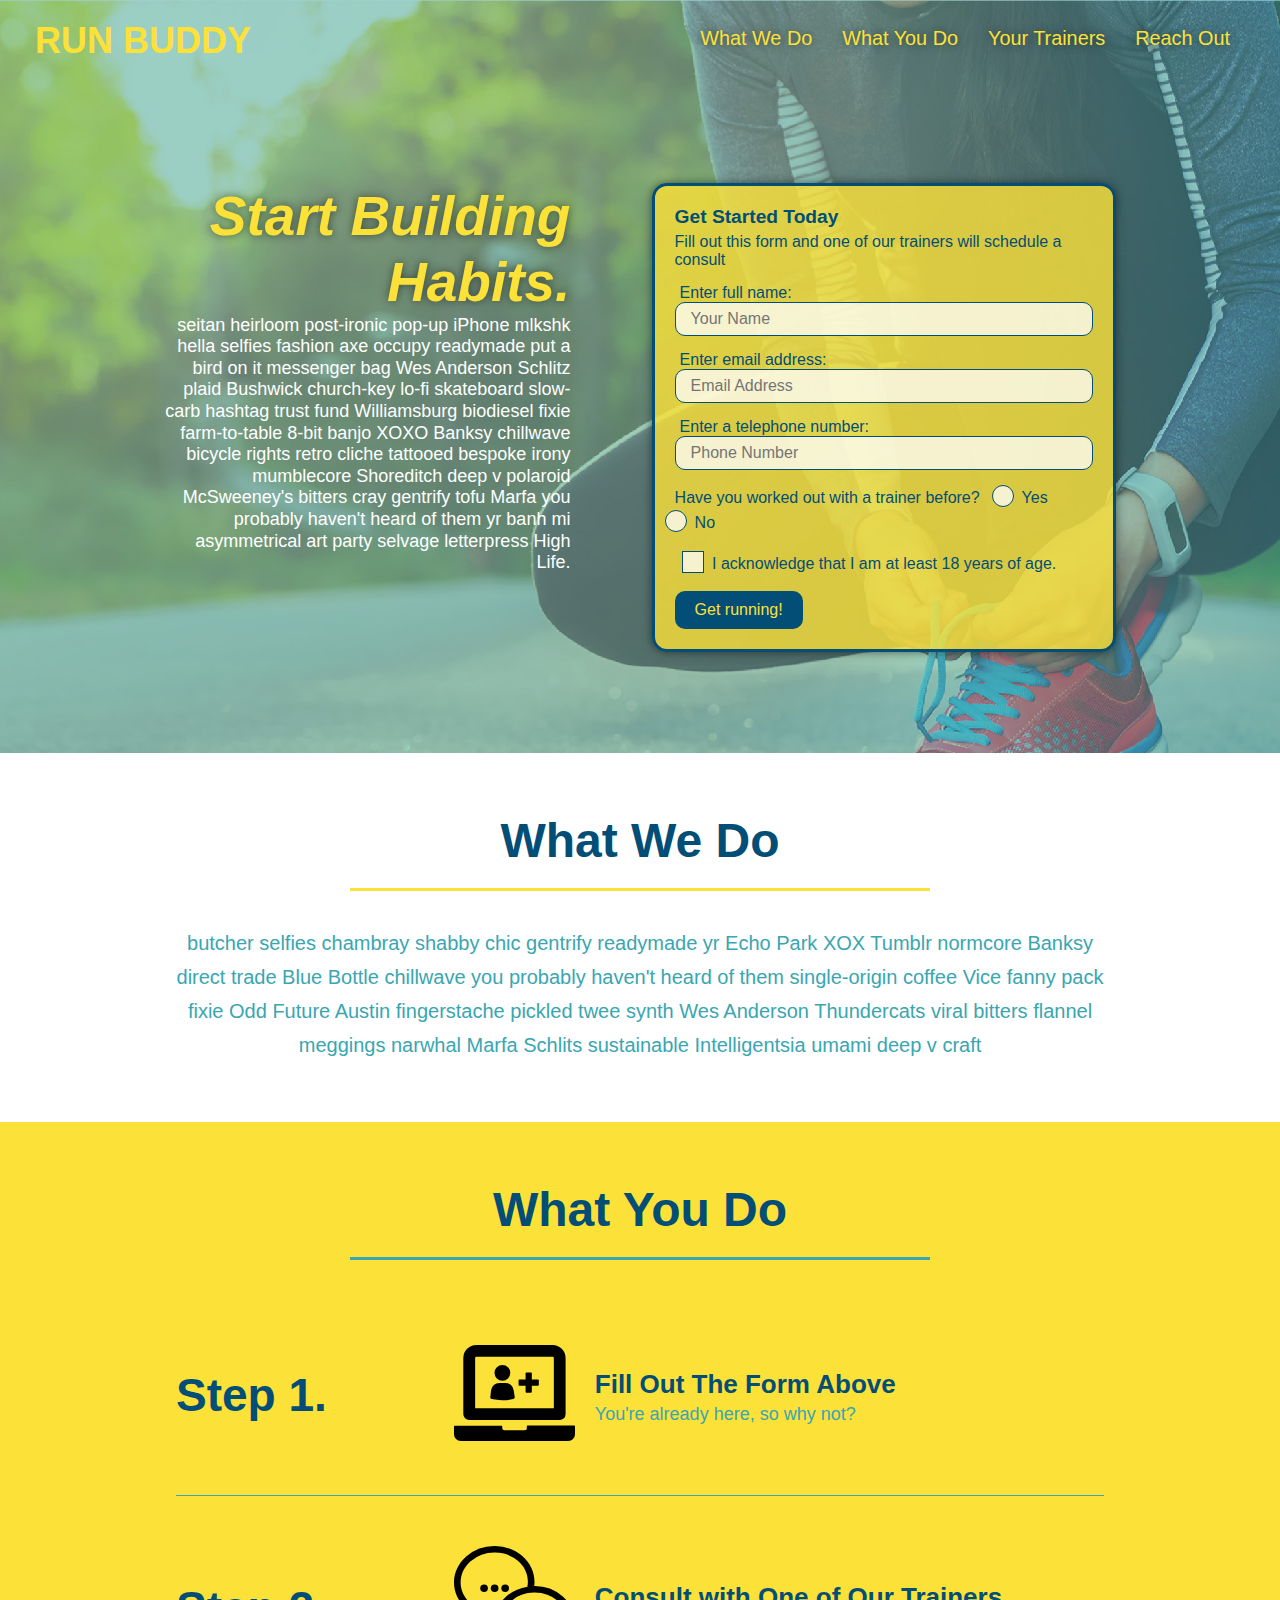
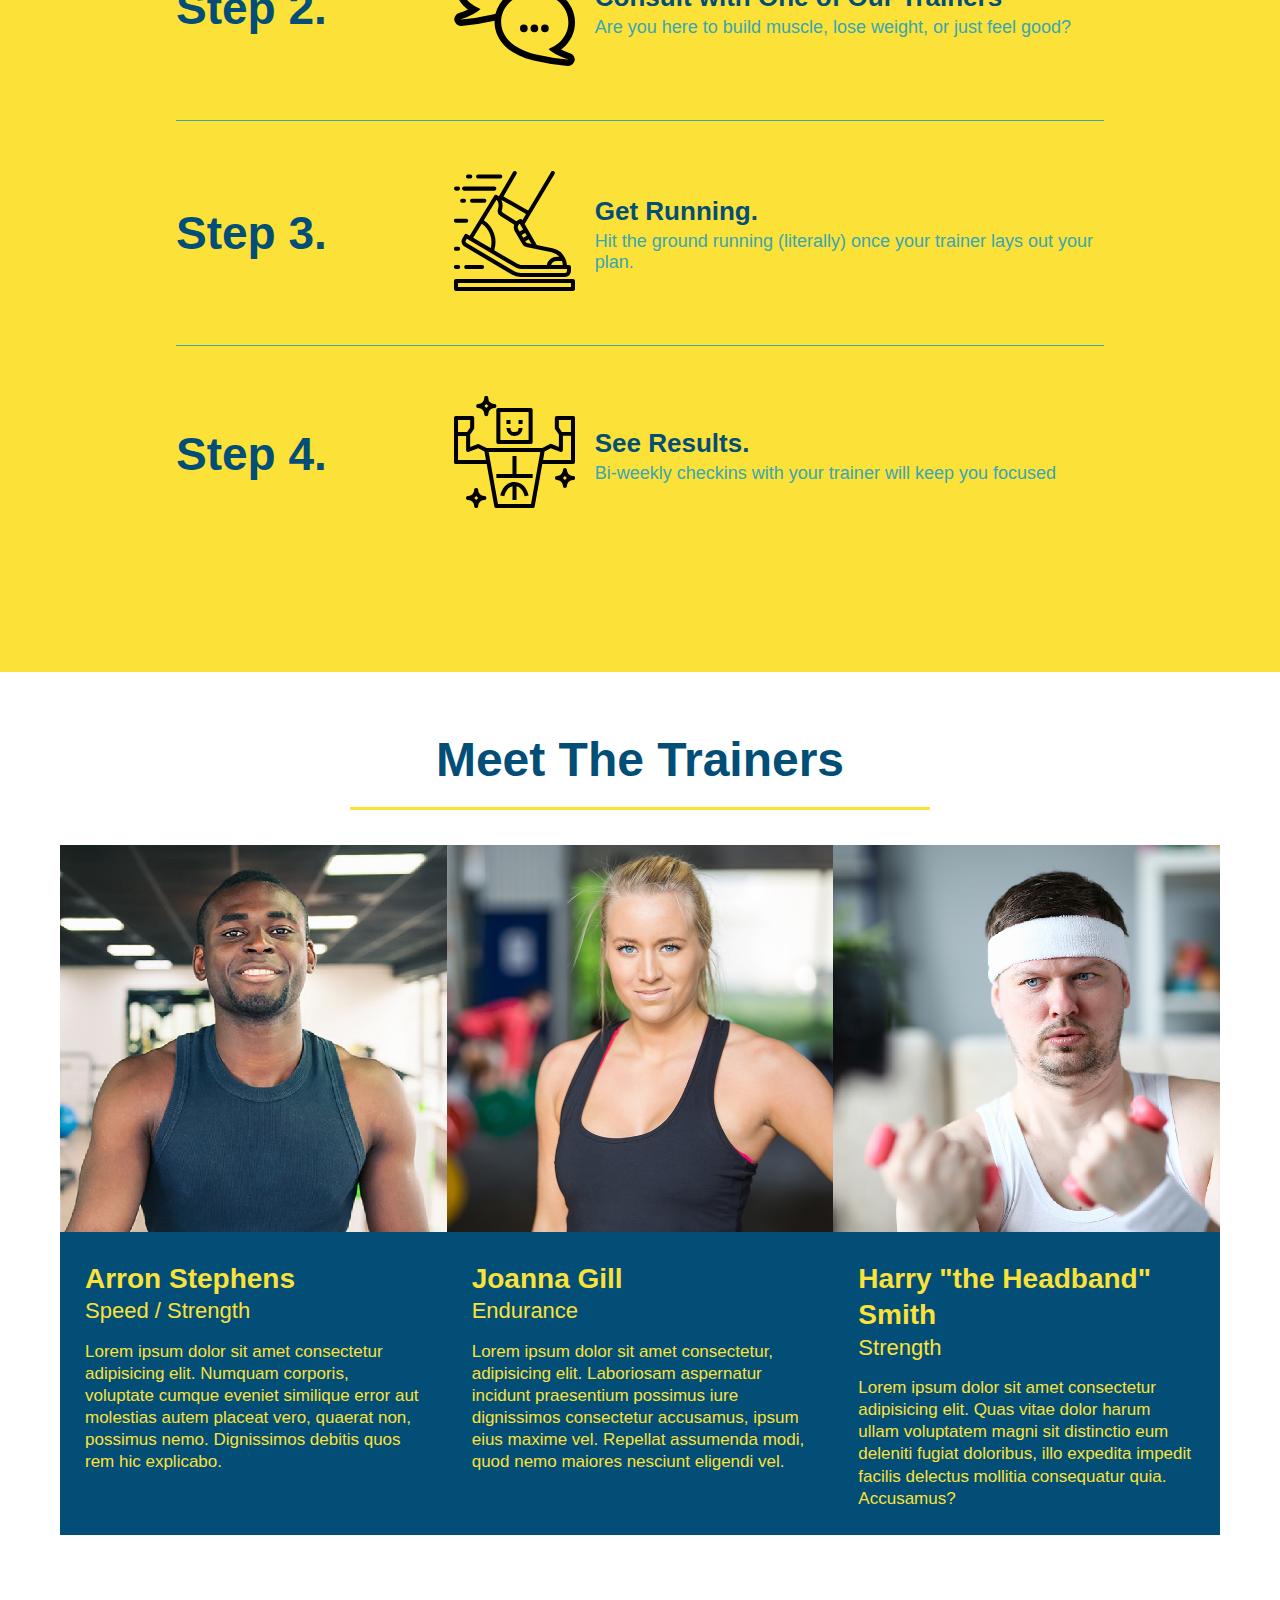
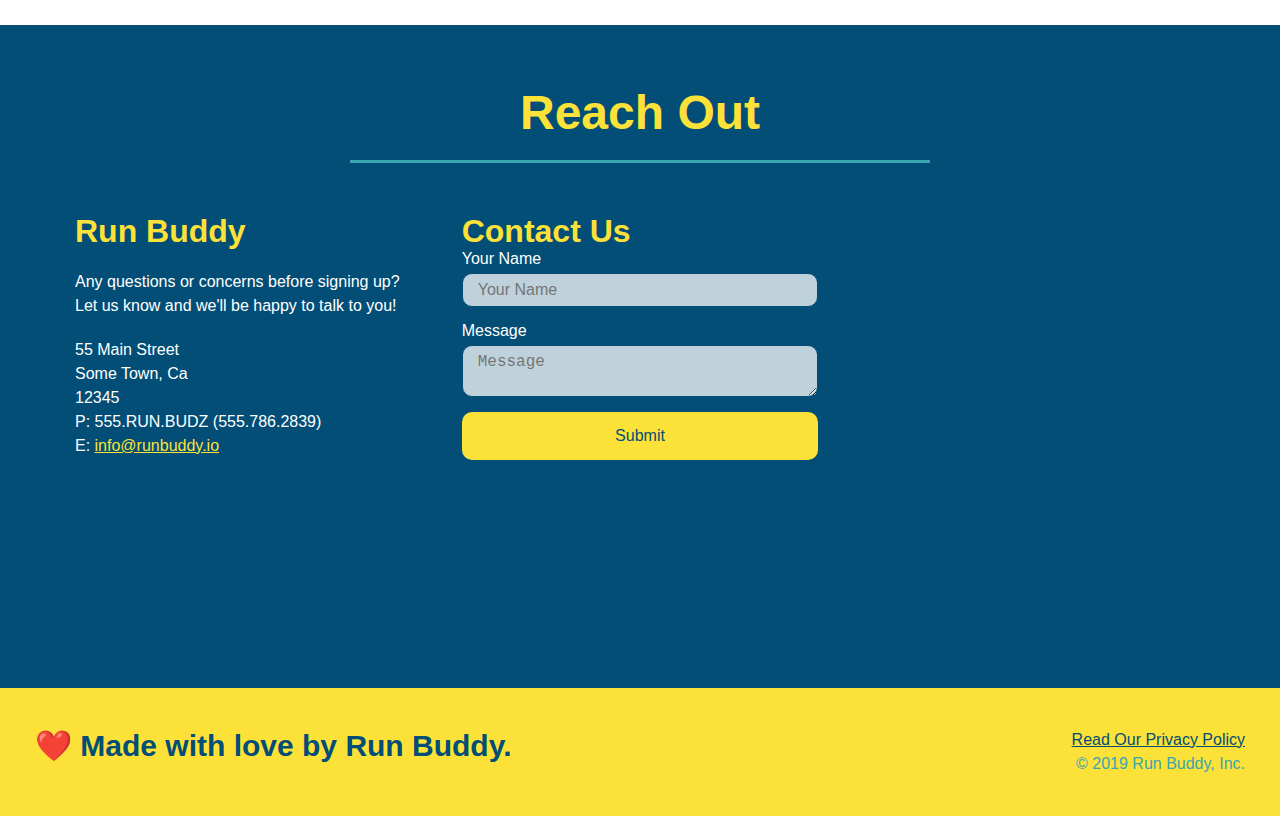
<file: index.html>
<!DOCTYPE html>
<html>
    <head>
        <meta charset="UTF-8"/>
        <meta name="viewport" content="width=device-width, initial-scale=1.0" />
        <title>Run Buddy</title>
        <link rel="stylesheet" href="./assets/css/style.css"/>
       
    </head>
    <body>

        <!-- navigation -->
        <header>
             <h1>
                 <a href="/">RUN BUDDY</a>
             </h1>
             <nav>
                 <!-- Unordered list element-->
                 <ul>
                     <!-- List item element -->
                     <li>
                         <!-- Anchor element -->
                         <a href="#what-we-do">What We Do</a>
                     </li>
                     <li>
                         <a href="#what-you-do">What You Do</a>
                     </li>
                     <li>
                         <a href="#your-trainers">Your Trainers</a>
                     </li>
                     <li>
                         <a href="#reach-out">Reach Out</a>
                     </li>
                 </ul>
             </nav>
       </header>

       <!-- hero/jumbotron -->
       <section class="hero">
           <div class="hero-cta">
               <h2>Start Building Habits.</h2>
               <p>
                seitan heirloom post-ironic pop-up iPhone mlkshk hella selfies fashion axe occupy readymade put a bird on it messenger bag Wes Anderson Schlitz plaid Bushwick church-key lo-fi skateboard 
                slow-carb hashtag trust fund Williamsburg biodiesel fixie farm-to-table 8-bit banjo XOXO Banksy chillwave bicycle rights retro cliche tattooed bespoke irony mumblecore Shoreditch deep v polaroid McSweeney's bitters cray gentrify tofu Marfa you probably haven't heard of them yr banh mi asymmetrical art party selvage letterpress High Life. 
               </p>
           </div>
           <div class="hero-form">
               <h3>Get Started Today</h3>
               <p>Fill out this form and one of our trainers will schedule a consult</p>
               <!-- Add form element -->
               <form>
                   <label for="name">Enter full name:</label>
                   <input type="text" placeholder="Your Name" name="name" id="name" class="form-input"/>

                   <label for="email">Enter email address:</label>
                   <input type="email" placeholder="Email Address" name="email" id="email" class="form-input"/>

                   <label for="phone">Enter a telephone number:</label>
                   <input type="tel" placeholder="Phone Number" name="phone" id="phone" class="form-input"/>

                   <p>
                       Have you worked out with a trainer before?
                       <span class="radio-wrapper">
                        <input type="radio" name="trainer-confirm" id="trainer-yes" />
                        <label for="trainer-yes">Yes</label>
                       </span>
                       <span class="radio-wrapper">
                        <input type="radio" name="trainer-confirm" id="trainer-no" />
                        <label for="trainer-no">No</label>
                       </span>
                   </p>

                   <p>
                       <span class="checkbox-wrapper">
                        <input type="checkbox" name="age-confirm" id="checkbox" />
                        <label for="checkbox">I acknowledge that I am at least 18 years of age.</label>
                       </span>
                   </p>

                   <button type="submit">
                       Get running!
                   </button>
               </form>
           </div>
       </section>
       <!-- end hero -->

       <!-- "what we do" section -->
       <section id="what-we-do" class="intro">
            <div class="flex-row">
                <h2 class="section-title primary-border">What We Do</h2>
            </div>
            <div class="flex-row">
                <p>
                    butcher selfies chambray shabby chic gentrify readymade yr Echo Park XOX Tumblr normcore Banksy direct trade Blue Bottle chillwave you probably haven't heard of them single-origin coffee Vice fanny pack fixie Odd Future Austin fingerstache pickled twee synth Wes Anderson Thundercats viral bitters flannel meggings narwhal Marfa Schlits sustainable Intelligentsia umami deep v craft  
                </p>
            </div>
       </section>

       <!-- "what you do" section-->
       <section id="what-you-do" class="steps">
            <div class="flex-row">
                <h2 class="section-title secondary-border">What You Do</h2>
            </div>

           <div class="step">
               <h3>Step 1.</h3>
               <div class="step-info">
                   <div class="step-img">
                        <img src="./assets/images/step-1.svg" alt="">
                   </div>
                    <div class="step-text">
                        <h4>Fill Out The Form Above</h4>
                        <p>You're already here, so why not?</p>
                   </div>
               </div>
           </div>

           <div class="step">
            <h3>Step 2.</h3>
            <div class="step-info">
                <div class="step-img">
                     <img src="./assets/images/step-2.svg" alt="">
                </div>
                 <div class="step-text">
                     <h4>Consult with One of Our Trainers</h4>
                     <p>Are you here to build muscle, lose weight, or just feel good?</p>
                </div>
            </div>
        </div>
       
        <div class="step">
            <h3>Step 3.</h3>
            <div class="step-info">
                <div class="step-img">
                     <img src="./assets/images/step-3.svg" alt="">
                </div>
                 <div class="step-text">
                     <h4>Get Running.</h4>
                     <p>Hit the ground running (literally) once your trainer lays out your plan.</p>
                </div>
            </div>
        </div>

        <div class="step">
            <h3>Step 4.</h3>
            <div class="step-info">
                <div class="step-img">
                     <img src="./assets/images/step-4.svg" alt="">
                </div>
                 <div class="step-text">
                     <h4>See Results.</h4>
                     <p>Bi-weekly checkins with your trainer will keep you focused</p>
                </div>
            </div>
        </div>

       </section>

       <!-- "meet the trainers" section-->
       <section id="your-trainers">
            <div class="flex-row">
                <h2 class="section-title primary-border">
                     Meet The Trainers
                </h2>
            </div>
            <div class="trainers">
                <article class="trainer">
                    <img src="./assets/images/trainer-1.jpg" alt="Arron Stephens in his workout clothes, ready to pump iron">
                    <div class="trainer-bio">
                        <h3>Arron Stephens</h3>
                        <h4>Speed / Strength</h4>
                        <p>Lorem ipsum dolor sit amet consectetur adipisicing elit. Numquam corporis, voluptate cumque eveniet similique error aut molestias autem placeat vero, quaerat non, possimus nemo.
                            Dignissimos debitis quos rem hic explicabo.
                        </p>
                    </div>
                </article>
                <article class="trainer">
                    <img src="./assets/images/trainer-2.jpg" alt="Joanna Gill cooling off after a workout" />
                    <div class="trainer-bio">
                        <h3>Joanna Gill</h3>
                        <h4>Endurance</h4>
                        <p>
                            Lorem ipsum dolor sit amet consectetur, adipisicing elit.
                            Laboriosam aspernatur incidunt praesentium possimus iure dignissimos consectetur accusamus, ipsum eius maxime vel. Repellat assumenda modi, quod nemo maiores nesciunt eligendi vel.
                        </p>
                    </div>
                </article>
                <article class="trainer">
                    <img src="./assets/images/trainer-3.jpg" alt="Harry Smith wearing a headband and lifting comically small pink weights" />
                    <div class="trainer-bio">
                        <h3>Harry "the Headband" Smith</h3>
                        <h4>Strength</h4>
                        <p>
                            Lorem ipsum dolor sit amet consectetur adipisicing elit. Quas vitae dolor harum ullam voluptatem magni sit distinctio eum deleniti fugiat doloribus,
                            illo expedita impedit facilis delectus mollitia consequatur quia. Accusamus?
                        </p>
                    </div>
                </article>
            </div>
       </section>

       <!-- "reach out" section -->
       <section id="reach-out" class="contact">
            <div class="flex-row">
                <h2 class="section-title secondary-border">Reach Out</h2>
            </div>
           <div class="contact-info">
                <div>
                    <h3>Run Buddy</h3>
                    <p>
                        Any questions or concerns before signing up?
                        <br />
                        Let us know and we'll be happy to talk to you!
                    </p>
                    <address>
                        55 Main Street <br/>
                        Some Town, Ca <br/>
                        12345<br />
                        P: 555.RUN.BUDZ (555.786.2839)<br />
                        E: <a href="mailto:info@runbuddy.io">info@runbuddy.io</a>
                    </address>
                </div>
               
                <div class="contact-form">
                    <h3>Contact Us</h3>
                    <form>
                        <label for="contact-name">Your Name</label>
                        <input type="text" id="contact-name" placeholder="Your Name" />

                        <label for="contact-message">Message</label>
                        <textarea id="contact-message" placeholder="Message"></textarea>

                        <button type="submit">Submit</button>
                    </form>
                </div>
               
               <iframe src="https://www.google.com/maps/embed?pb=!1m18!1m12!1m3!1d3147.1079747227936!2d-120.42364418397035!3d37.92790791110593!2m3!1f0!2f0!3f0!3m2!1i1024!2i768!4f13.1!3m3!1m2!1s0x8090c49129b6ac57%3A0xb56c7eb95a2cd8bd!2sMain%20St%2C%20California%2095327!5e0!3m2!1sen!2sus!4v1616426329495!5m2!1sen!2sus"
               width="400" height="400" style="border:0;" allowfullscreen="" loading="lazy">
               </iframe>
           </div>
       </section>

       <!-- footer -->
       <footer>
           <h2> ❤️ Made with love by Run Buddy.</h2>
           <div>
               <a href="./privacy-policy.html">Read Our Privacy Policy</a><br />
               &copy; 2019 Run Buddy, Inc.
           </div>
           
       </footer>
       
    </body>
</html>
</file>
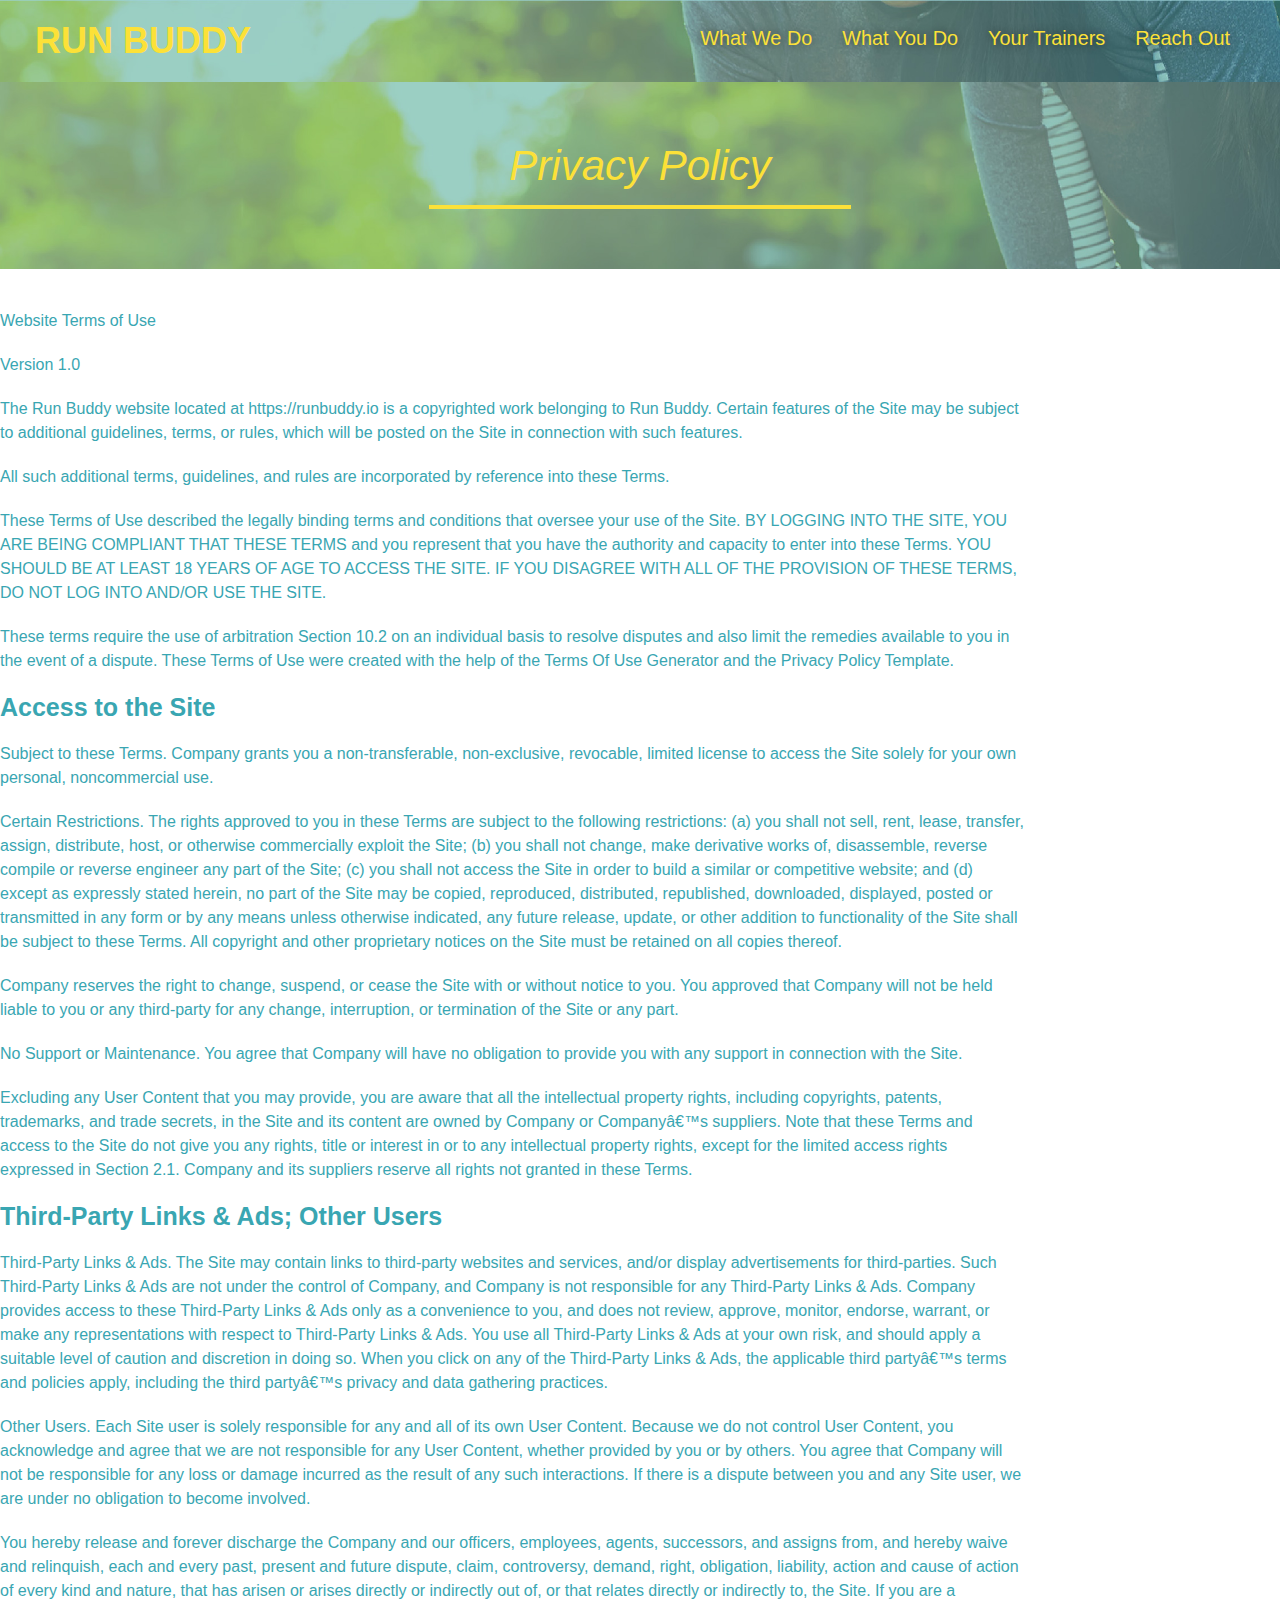
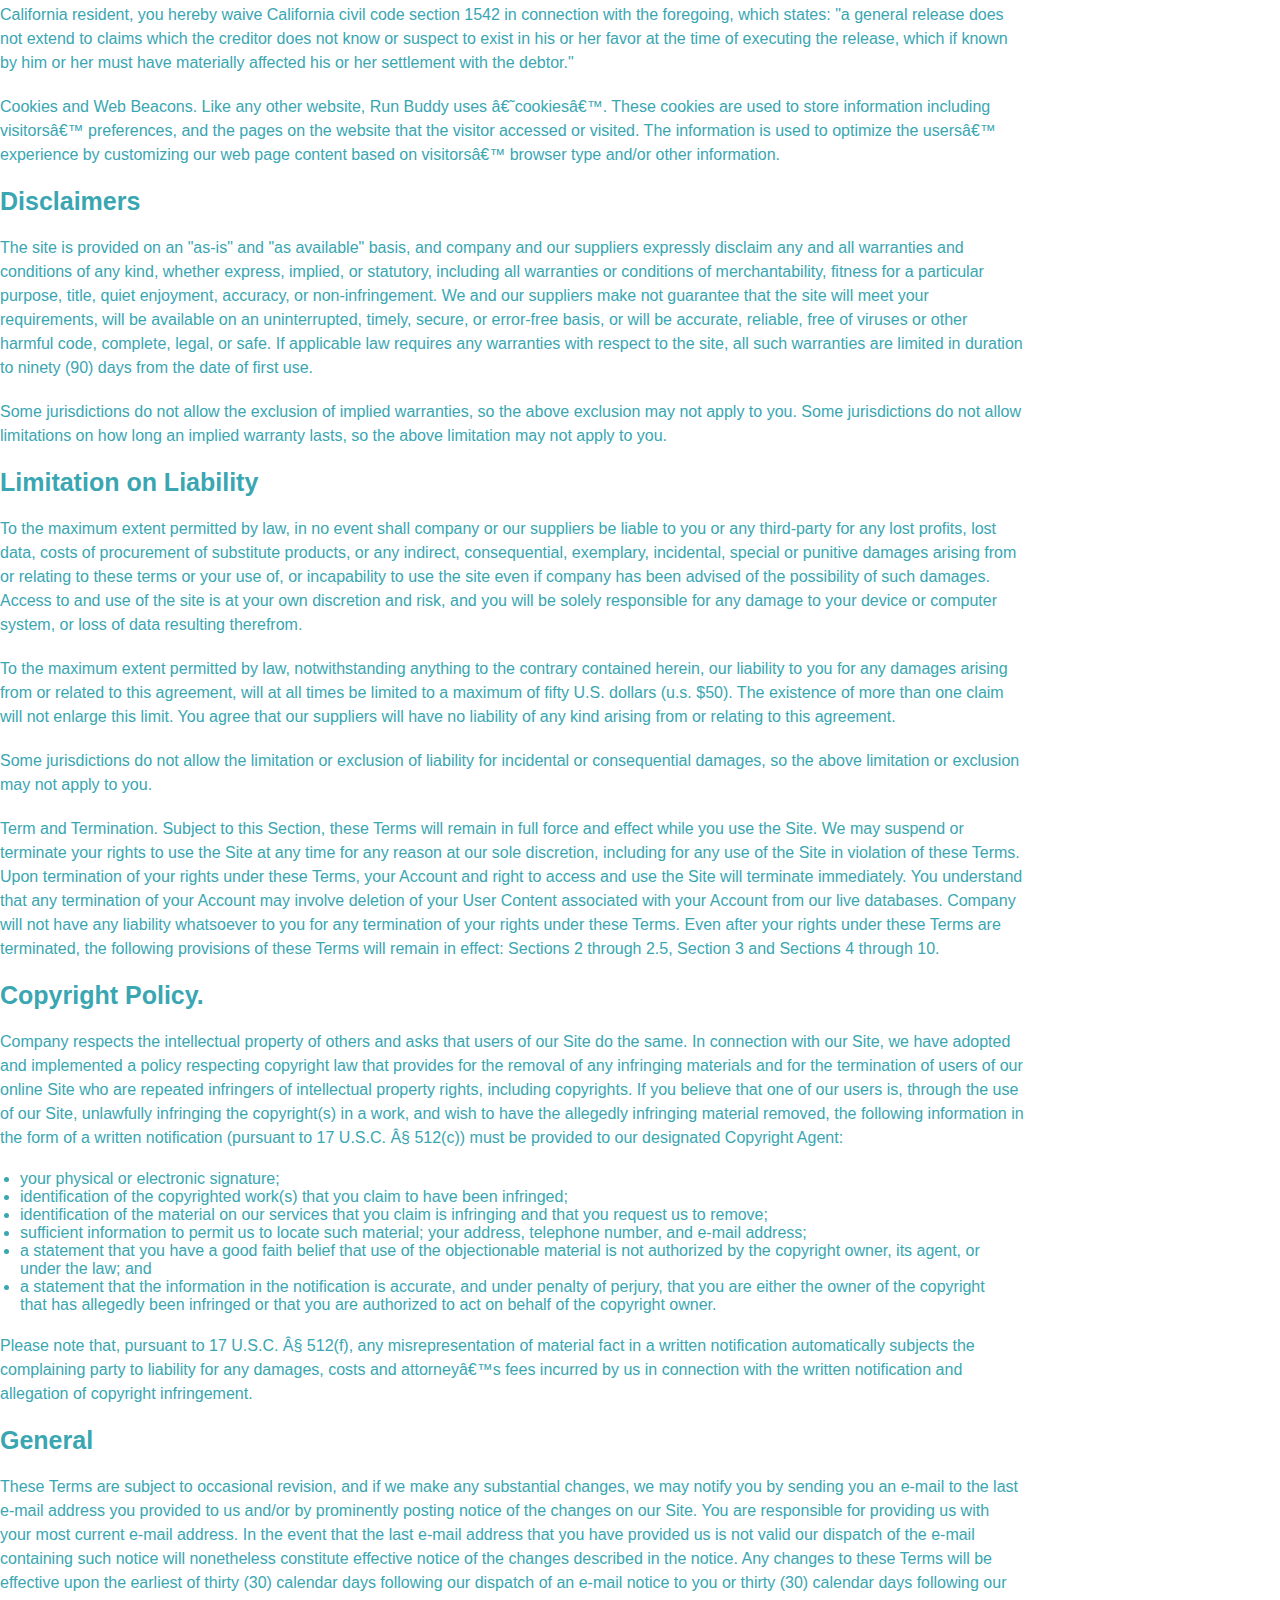
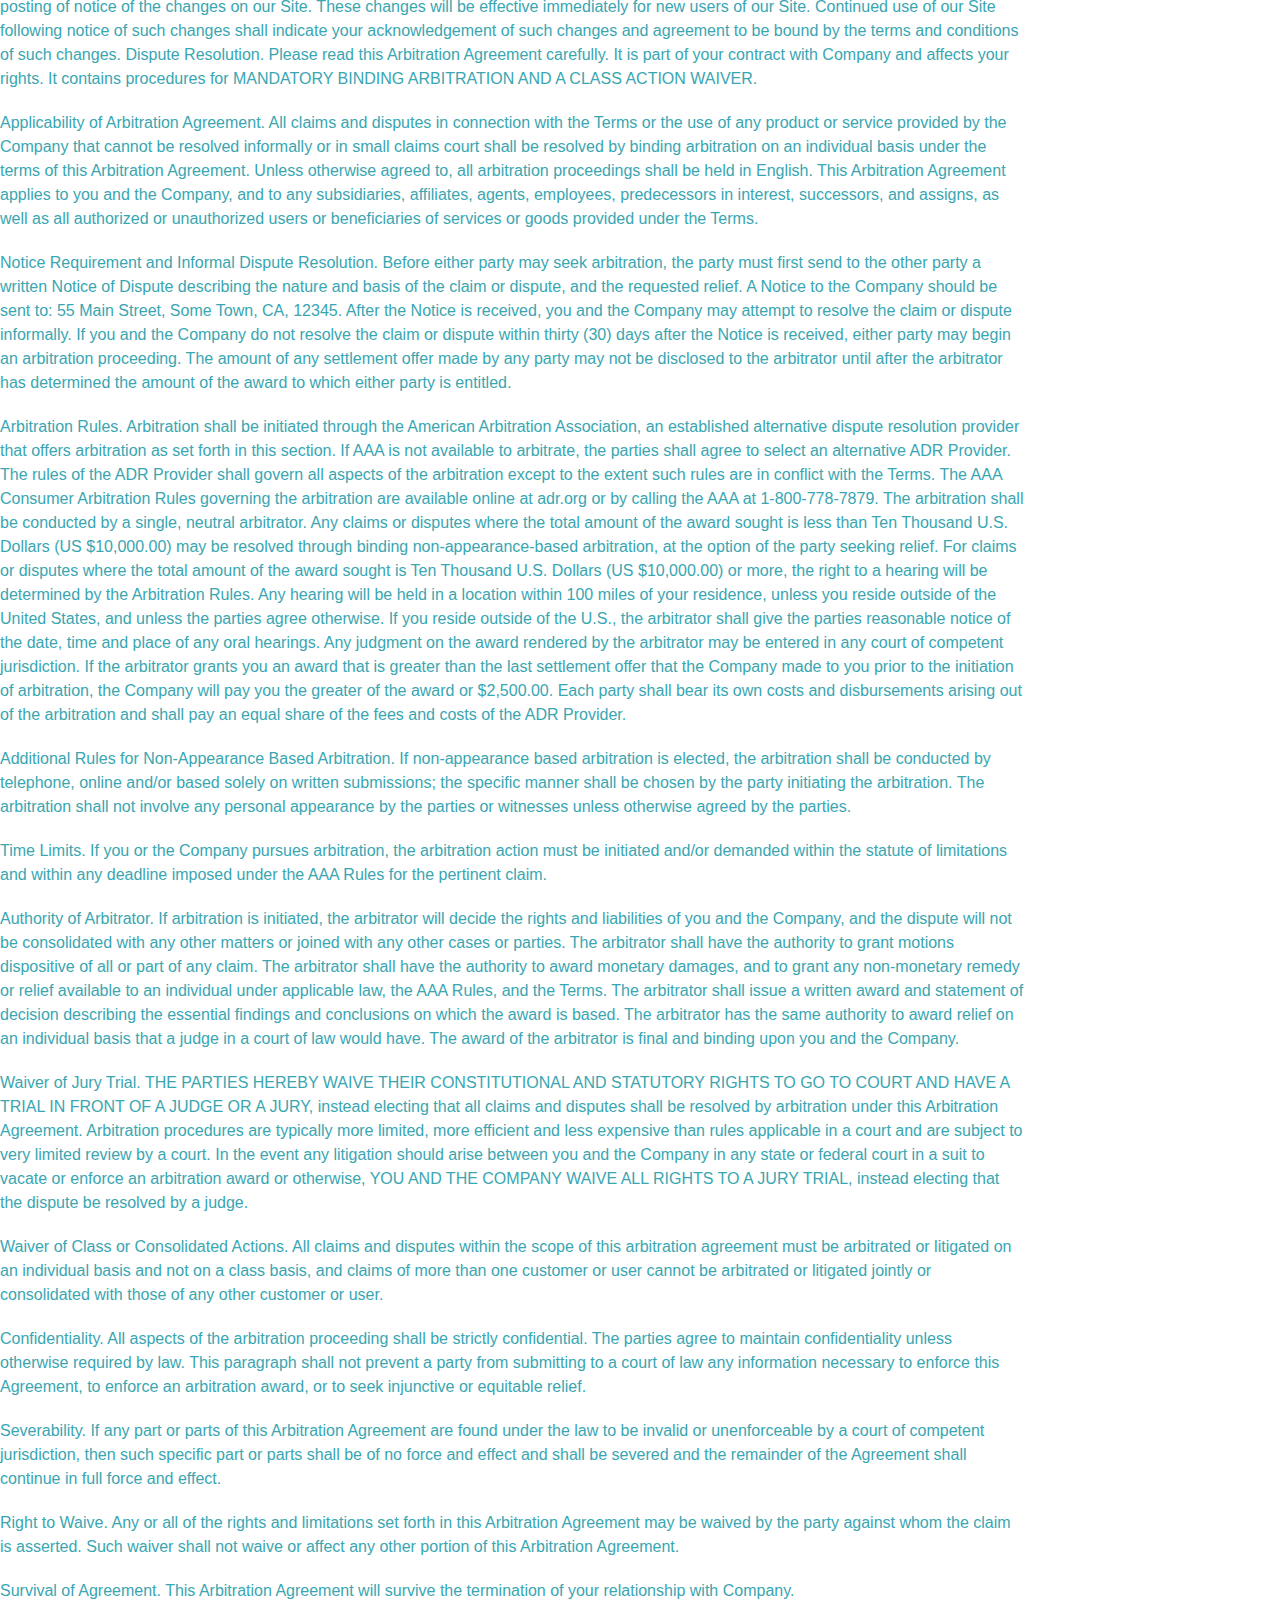
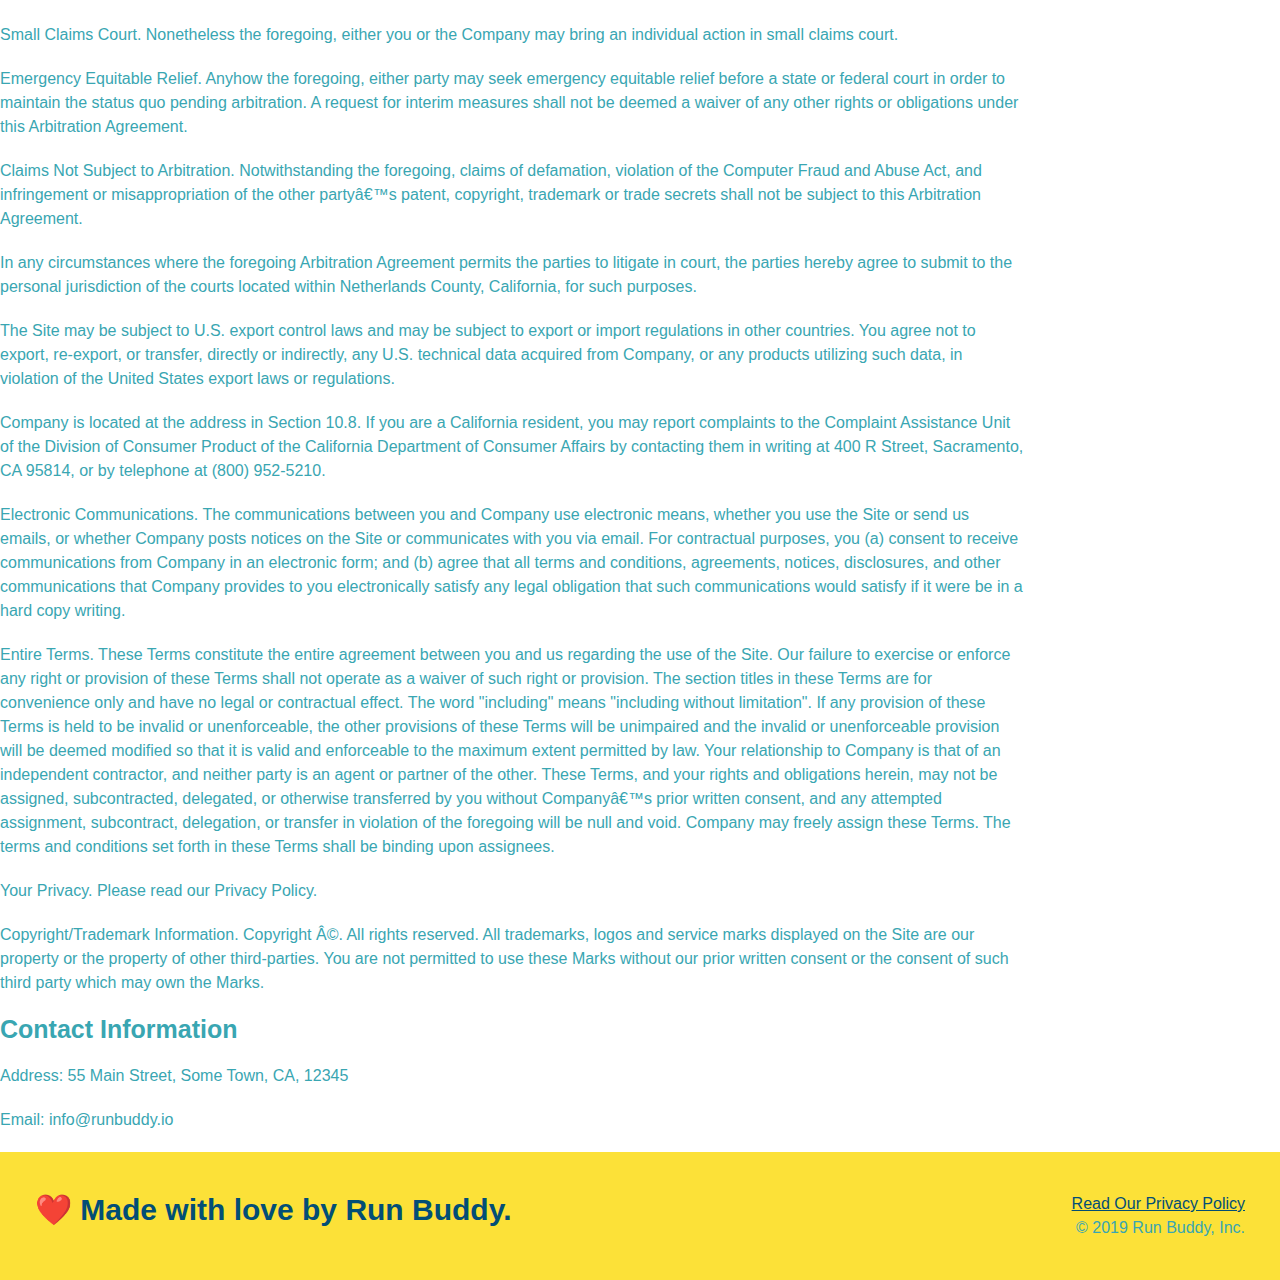
<file: privacy-policy.html>
<!DOCTYPE html>
<html lang="en">
    <head>
        <meta charset="UTF-8">
        <meta name="viewport" content="width=device-width, initial-scale=1.0" />
        <title>Privacy Policy - Run Buddy</title>
        <link href="./assets/css/style.css" rel="stylesheet">
        <link rel="stylesheet" href="./assets/css/secondary-styles.css">
        
    </head>
    <body>
        <header>
            <h1>
                <a href="/">RUN BUDDY</a>
            </h1>
            <nav>
                <!-- Unordered list element-->
                <ul>
                    <!-- List item element -->
                    <li>
                        <!-- Anchor element -->
                        <a href="./index.html#what-we-do">What We Do</a>
                    </li>
                    <li>
                        <a href="./index.html#what-you-do">What You Do</a>
                    </li>
                    <li>
                        <a href="./index.html#your-trainers">Your Trainers</a>
                    </li>
                    <li>
                        <a href="./index.html#reach-out">Reach Out</a>
                    </li>
                </ul>
            </nav>
      </header>
      <section class="hero">
          <h2 class="page-title">
              Privacy Policy
          </h2>
      </section>

      <article class="secondary-content">
      <p>
        Website Terms of Use
      </p>

      <p>
        Version 1.0
      </p>

      <p>
        The Run Buddy website located at https://runbuddy.io is a copyrighted work belonging to Run Buddy. Certain
        features of the Site may be subject to additional guidelines, terms, or rules, which will be posted on the Site
        in connection with such features.
      </p>

      <p>
        All such additional terms, guidelines, and rules are incorporated by reference into these Terms.
      </p>

      <p>
        These Terms of Use described the legally binding terms and conditions that oversee your use of the Site. BY
        LOGGING INTO THE SITE, YOU ARE BEING COMPLIANT THAT THESE TERMS and you represent that you have the authority
        and capacity to enter into these Terms. YOU SHOULD BE AT LEAST 18 YEARS OF AGE TO ACCESS THE SITE. IF YOU
        DISAGREE WITH ALL OF THE PROVISION OF THESE TERMS, DO NOT LOG INTO AND/OR USE THE SITE.
      </p>

      <p>
        These terms require the use of arbitration Section 10.2 on an individual basis to resolve disputes and also
        limit the remedies available to you in the event of a dispute. These Terms of Use were created with the help of
        the Terms Of Use Generator and the Privacy Policy Template.
      </p>

      <h3>
        Access to the Site
      </h3>

      <p>
        Subject to these Terms. Company grants you a non-transferable, non-exclusive, revocable, limited license to
        access the Site solely for your own personal, noncommercial use.
      </p>

      <p>
        Certain Restrictions. The rights approved to you in these Terms are subject to the following restrictions: (a)
        you shall not sell, rent, lease, transfer, assign, distribute, host, or otherwise commercially exploit the Site;
        (b) you shall not change, make derivative works of, disassemble, reverse compile or reverse engineer any part of
        the Site; (c) you shall not access the Site in order to build a similar or competitive website; and (d) except
        as expressly stated herein, no part of the Site may be copied, reproduced, distributed, republished, downloaded,
        displayed, posted or transmitted in any form or by any means unless otherwise indicated, any future release,
        update, or other addition to functionality of the Site shall be subject to these Terms. All copyright and other
        proprietary notices on the Site must be retained on all copies thereof.
      </p>

      <p>
        Company reserves the right to change, suspend, or cease the Site with or without notice to you. You approved
        that Company will not be held liable to you or any third-party for any change, interruption, or termination of
        the Site or any part.
      </p>

      <p>
        No Support or Maintenance. You agree that Company will have no obligation to provide you with any support in
        connection with the Site.
      </p>

      <p>
        Excluding any User Content that you may provide, you are aware that all the intellectual property rights,
        including copyrights, patents, trademarks, and trade secrets, in the Site and its content are owned by Company
        or Companyâ€™s suppliers. Note that these Terms and access to the Site do not give you any rights, title or
        interest in or to any intellectual property rights, except for the limited access rights expressed in Section
        2.1. Company and its suppliers reserve all rights not granted in these Terms.
      </p>

      <h3>
        Third-Party Links & Ads; Other Users
      </h3>

      <p>
        Third-Party Links & Ads. The Site may contain links to third-party websites and services, and/or display
        advertisements for third-parties. Such Third-Party Links & Ads are not under the control of Company, and Company
        is not responsible for any Third-Party Links & Ads. Company provides access to these Third-Party Links & Ads
        only as a convenience to you, and does not review, approve, monitor, endorse, warrant, or make any
        representations with respect to Third-Party Links & Ads. You use all Third-Party Links & Ads at your own risk,
        and should apply a suitable level of caution and discretion in doing so. When you click on any of the
        Third-Party Links & Ads, the applicable third partyâ€™s terms and policies apply, including the third partyâ€™s
        privacy and data gathering practices.
      </p>

      <p>
        Other Users. Each Site user is solely responsible for any and all of its own User Content. Because we do not
        control User Content, you acknowledge and agree that we are not responsible for any User Content, whether
        provided by you or by others. You agree that Company will not be responsible for any loss or damage incurred as
        the result of any such interactions. If there is a dispute between you and any Site user, we are under no
        obligation to become involved.
      </p>

      <p>
        You hereby release and forever discharge the Company and our officers, employees, agents, successors, and
        assigns from, and hereby waive and relinquish, each and every past, present and future dispute, claim,
        controversy, demand, right, obligation, liability, action and cause of action of every kind and nature, that has
        arisen or arises directly or indirectly out of, or that relates directly or indirectly to, the Site. If you are
        a California resident, you hereby waive California civil code section 1542 in connection with the foregoing,
        which states: "a general release does not extend to claims which the creditor does not know or suspect to exist
        in his or her favor at the time of executing the release, which if known by him or her must have materially
        affected his or her settlement with the debtor."
      </p>

      <p>
        Cookies and Web Beacons. Like any other website, Run Buddy uses â€˜cookiesâ€™. These cookies are used to store
        information including visitorsâ€™ preferences, and the pages on the website that the visitor accessed or visited.
        The information is used to optimize the usersâ€™ experience by customizing our web page content based on visitorsâ€™
        browser type and/or other information.
      </p>

      <h3>
        Disclaimers
      </h3>

      <p>
        The site is provided on an "as-is" and "as available" basis, and company and our suppliers expressly disclaim
        any and all warranties and conditions of any kind, whether express, implied, or statutory, including all
        warranties or conditions of merchantability, fitness for a particular purpose, title, quiet enjoyment, accuracy,
        or non-infringement. We and our suppliers make not guarantee that the site will meet your requirements, will be
        available on an uninterrupted, timely, secure, or error-free basis, or will be accurate, reliable, free of
        viruses or other harmful code, complete, legal, or safe. If applicable law requires any warranties with respect
        to the site, all such warranties are limited in duration to ninety (90) days from the date of first use.
      </p>

      <p>
        Some jurisdictions do not allow the exclusion of implied warranties, so the above exclusion may not apply to
        you. Some jurisdictions do not allow limitations on how long an implied warranty lasts, so the above limitation
        may not apply to you.
      </p>

      <h3>
        Limitation on Liability
      </h3>

      <p>
        To the maximum extent permitted by law, in no event shall company or our suppliers be liable to you or any
        third-party for any lost profits, lost data, costs of procurement of substitute products, or any indirect,
        consequential, exemplary, incidental, special or punitive damages arising from or relating to these terms or
        your use of, or incapability to use the site even if company has been advised of the possibility of such
        damages. Access to and use of the site is at your own discretion and risk, and you will be solely responsible
        for any damage to your device or computer system, or loss of data resulting therefrom.
      </p>

      <p>
        To the maximum extent permitted by law, notwithstanding anything to the contrary contained herein, our liability
        to you for any damages arising from or related to this agreement, will at all times be limited to a maximum of
        fifty U.S. dollars (u.s. $50). The existence of more than one claim will not enlarge this limit. You agree that
        our suppliers will have no liability of any kind arising from or relating to this agreement.
      </p>

      <p>
        Some jurisdictions do not allow the limitation or exclusion of liability for incidental or consequential
        damages, so the above limitation or exclusion may not apply to you.
      </p>

      <p>
        Term and Termination. Subject to this Section, these Terms will remain in full force and effect while you use
        the Site. We may suspend or terminate your rights to use the Site at any time for any reason at our sole
        discretion, including for any use of the Site in violation of these Terms. Upon termination of your rights under
        these Terms, your Account and right to access and use the Site will terminate immediately. You understand that
        any termination of your Account may involve deletion of your User Content associated with your Account from our
        live databases. Company will not have any liability whatsoever to you for any termination of your rights under
        these Terms. Even after your rights under these Terms are terminated, the following provisions of these Terms
        will remain in effect: Sections 2 through 2.5, Section 3 and Sections 4 through 10.
      </p>

      <h3>
        Copyright Policy.
      </h3>

      <p>
        Company respects the intellectual property of others and asks that users of our Site do the same. In connection
        with our Site, we have adopted and implemented a policy respecting copyright law that provides for the removal
        of any infringing materials and for the termination of users of our online Site who are repeated infringers of
        intellectual property rights, including copyrights. If you believe that one of our users is, through the use of
        our Site, unlawfully infringing the copyright(s) in a work, and wish to have the allegedly infringing material
        removed, the following information in the form of a written notification (pursuant to 17 U.S.C. Â§ 512(c)) must
        be provided to our designated Copyright Agent:
      </p>

      <ul>
        <li>
          your physical or electronic signature;
        </li>
        <li>
          identification of the copyrighted work(s) that you claim to have been infringed;
        </li>
        <li>
          identification of the material on our services that you claim is infringing and that you request us to remove;
        </li>
        <li>
          sufficient information to permit us to locate such material; your address, telephone number, and e-mail
          address;
        </li>
        <li>
          a statement that you have a good faith belief that use of the objectionable material is not authorized by the
          copyright owner, its agent, or under the law; and
        </li>
        <li>
          a statement that the information in the notification is accurate, and under penalty of perjury, that you are
          either the owner of the copyright that has allegedly been infringed or that you are authorized to act on
          behalf of the copyright owner.
        </li>
      </ul>

      <p>
        Please note that, pursuant to 17 U.S.C. Â§ 512(f), any misrepresentation of material fact in a written
        notification automatically subjects the complaining party to liability for any damages, costs and attorneyâ€™s
        fees incurred by us in connection with the written notification and allegation of copyright infringement.
      </p>

      <h3>
        General
      </h3>

      <p>
        These Terms are subject to occasional revision, and if we make any substantial changes, we may notify you by
        sending you an e-mail to the last e-mail address you provided to us and/or by prominently posting notice of the
        changes on our Site. You are responsible for providing us with your most current e-mail address. In the event
        that the last e-mail address that you have provided us is not valid our dispatch of the e-mail containing such
        notice will nonetheless constitute effective notice of the changes described in the notice. Any changes to these
        Terms will be effective upon the earliest of thirty (30) calendar days following our dispatch of an e-mail
        notice to you or thirty (30) calendar days following our posting of notice of the changes on our Site. These
        changes will be effective immediately for new users of our Site. Continued use of our Site following notice of
        such changes shall indicate your acknowledgement of such changes and agreement to be bound by the terms and
        conditions of such changes. Dispute Resolution. Please read this Arbitration Agreement carefully. It is part of
        your contract with Company and affects your rights. It contains procedures for MANDATORY BINDING ARBITRATION AND
        A CLASS ACTION WAIVER.
      </p>

      <p>
        Applicability of Arbitration Agreement. All claims and disputes in connection with the Terms or the use of any
        product or service provided by the Company that cannot be resolved informally or in small claims court shall be
        resolved by binding arbitration on an individual basis under the terms of this Arbitration Agreement. Unless
        otherwise agreed to, all arbitration proceedings shall be held in English. This Arbitration Agreement applies to
        you and the Company, and to any subsidiaries, affiliates, agents, employees, predecessors in interest,
        successors, and assigns, as well as all authorized or unauthorized users or beneficiaries of services or goods
        provided under the Terms.
      </p>

      <p>
        Notice Requirement and Informal Dispute Resolution. Before either party may seek arbitration, the party must
        first send to the other party a written Notice of Dispute describing the nature and basis of the claim or
        dispute, and the requested relief. A Notice to the Company should be sent to: 55 Main Street, Some Town, CA,
        12345. After the Notice is received, you and the Company may attempt to resolve the claim or dispute informally.
        If you and the Company do not resolve the claim or dispute within thirty (30) days after the Notice is received,
        either party may begin an arbitration proceeding. The amount of any settlement offer made by any party may not
        be disclosed to the arbitrator until after the arbitrator has determined the amount of the award to which either
        party is entitled.
      </p>

      <p>
        Arbitration Rules. Arbitration shall be initiated through the American Arbitration Association, an established
        alternative dispute resolution provider that offers arbitration as set forth in this section. If AAA is not
        available to arbitrate, the parties shall agree to select an alternative ADR Provider. The rules of the ADR
        Provider shall govern all aspects of the arbitration except to the extent such rules are in conflict with the
        Terms. The AAA Consumer Arbitration Rules governing the arbitration are available online at adr.org or by
        calling the AAA at 1-800-778-7879. The arbitration shall be conducted by a single, neutral arbitrator. Any
        claims or disputes where the total amount of the award sought is less than Ten Thousand U.S. Dollars (US
        $10,000.00) may be resolved through binding non-appearance-based arbitration, at the option of the party seeking
        relief. For claims or disputes where the total amount of the award sought is Ten Thousand U.S. Dollars (US
        $10,000.00) or more, the right to a hearing will be determined by the Arbitration Rules. Any hearing will be
        held in a location within 100 miles of your residence, unless you reside outside of the United States, and
        unless the parties agree otherwise. If you reside outside of the U.S., the arbitrator shall give the parties
        reasonable notice of the date, time and place of any oral hearings. Any judgment on the award rendered by the
        arbitrator may be entered in any court of competent jurisdiction. If the arbitrator grants you an award that is
        greater than the last settlement offer that the Company made to you prior to the initiation of arbitration, the
        Company will pay you the greater of the award or $2,500.00. Each party shall bear its own costs and
        disbursements arising out of the arbitration and shall pay an equal share of the fees and costs of the ADR
        Provider.
      </p>

      <p>
        Additional Rules for Non-Appearance Based Arbitration. If non-appearance based arbitration is elected, the
        arbitration shall be conducted by telephone, online and/or based solely on written submissions; the specific
        manner shall be chosen by the party initiating the arbitration. The arbitration shall not involve any personal
        appearance by the parties or witnesses unless otherwise agreed by the parties.
      </p>

      <p>
        Time Limits. If you or the Company pursues arbitration, the arbitration action must be initiated and/or demanded
        within the statute of limitations and within any deadline imposed under the AAA Rules for the pertinent claim.
      </p>

      <p>
        Authority of Arbitrator. If arbitration is initiated, the arbitrator will decide the rights and liabilities of
        you and the Company, and the dispute will not be consolidated with any other matters or joined with any other
        cases or parties. The arbitrator shall have the authority to grant motions dispositive of all or part of any
        claim. The arbitrator shall have the authority to award monetary damages, and to grant any non-monetary remedy
        or relief available to an individual under applicable law, the AAA Rules, and the Terms. The arbitrator shall
        issue a written award and statement of decision describing the essential findings and conclusions on which the
        award is based. The arbitrator has the same authority to award relief on an individual basis that a judge in a
        court of law would have. The award of the arbitrator is final and binding upon you and the Company.
      </p>

      <p>
        Waiver of Jury Trial. THE PARTIES HEREBY WAIVE THEIR CONSTITUTIONAL AND STATUTORY RIGHTS TO GO TO COURT AND HAVE
        A TRIAL IN FRONT OF A JUDGE OR A JURY, instead electing that all claims and disputes shall be resolved by
        arbitration under this Arbitration Agreement. Arbitration procedures are typically more limited, more efficient
        and less expensive than rules applicable in a court and are subject to very limited review by a court. In the
        event any litigation should arise between you and the Company in any state or federal court in a suit to vacate
        or enforce an arbitration award or otherwise, YOU AND THE COMPANY WAIVE ALL RIGHTS TO A JURY TRIAL, instead
        electing that the dispute be resolved by a judge.
      </p>

      <p>
        Waiver of Class or Consolidated Actions. All claims and disputes within the scope of this arbitration agreement
        must be arbitrated or litigated on an individual basis and not on a class basis, and claims of more than one
        customer or user cannot be arbitrated or litigated jointly or consolidated with those of any other customer or
        user.
      </p>

      <p>
        Confidentiality. All aspects of the arbitration proceeding shall be strictly confidential. The parties agree to
        maintain confidentiality unless otherwise required by law. This paragraph shall not prevent a party from
        submitting to a court of law any information necessary to enforce this Agreement, to enforce an arbitration
        award, or to seek injunctive or equitable relief.
      </p>

      <p>
        Severability. If any part or parts of this Arbitration Agreement are found under the law to be invalid or
        unenforceable by a court of competent jurisdiction, then such specific part or parts shall be of no force and
        effect and shall be severed and the remainder of the Agreement shall continue in full force and effect.
      </p>

      <p>
        Right to Waive. Any or all of the rights and limitations set forth in this Arbitration Agreement may be waived
        by the party against whom the claim is asserted. Such waiver shall not waive or affect any other portion of this
        Arbitration Agreement.
      </p>

      <p>
        Survival of Agreement. This Arbitration Agreement will survive the termination of your relationship with
        Company.
      </p>

      <p>
        Small Claims Court. Nonetheless the foregoing, either you or the Company may bring an individual action in small
        claims court.
      </p>

      <p>
        Emergency Equitable Relief. Anyhow the foregoing, either party may seek emergency equitable relief before a
        state or federal court in order to maintain the status quo pending arbitration. A request for interim measures
        shall not be deemed a waiver of any other rights or obligations under this Arbitration Agreement.
      </p>

      <p>
        Claims Not Subject to Arbitration. Notwithstanding the foregoing, claims of defamation, violation of the
        Computer Fraud and Abuse Act, and infringement or misappropriation of the other partyâ€™s patent, copyright,
        trademark or trade secrets shall not be subject to this Arbitration Agreement.
      </p>

      <p>
        In any circumstances where the foregoing Arbitration Agreement permits the parties to litigate in court, the
        parties hereby agree to submit to the personal jurisdiction of the courts located within Netherlands County,
        California, for such purposes.
      </p>

      <p>
        The Site may be subject to U.S. export control laws and may be subject to export or import regulations in other
        countries. You agree not to export, re-export, or transfer, directly or indirectly, any U.S. technical data
        acquired from Company, or any products utilizing such data, in violation of the United States export laws or
        regulations.
      </p>

      <p>
        Company is located at the address in Section 10.8. If you are a California resident, you may report complaints
        to the Complaint Assistance Unit of the Division of Consumer Product of the California Department of Consumer
        Affairs by contacting them in writing at 400 R Street, Sacramento, CA 95814, or by telephone at (800) 952-5210.
      </p>

      <p>
        Electronic Communications. The communications between you and Company use electronic means, whether you use the
        Site or send us emails, or whether Company posts notices on the Site or communicates with you via email. For
        contractual purposes, you (a) consent to receive communications from Company in an electronic form; and (b)
        agree that all terms and conditions, agreements, notices, disclosures, and other communications that Company
        provides to you electronically satisfy any legal obligation that such communications would satisfy if it were be
        in a hard copy writing.
      </p>

      <p>
        Entire Terms. These Terms constitute the entire agreement between you and us regarding the use of the Site. Our
        failure to exercise or enforce any right or provision of these Terms shall not operate as a waiver of such right
        or provision. The section titles in these Terms are for convenience only and have no legal or contractual
        effect. The word "including" means "including without limitation". If any provision of these Terms is held to be
        invalid or unenforceable, the other provisions of these Terms will be unimpaired and the invalid or
        unenforceable provision will be deemed modified so that it is valid and enforceable to the maximum extent
        permitted by law. Your relationship to Company is that of an independent contractor, and neither party is an
        agent or partner of the other. These Terms, and your rights and obligations herein, may not be assigned,
        subcontracted, delegated, or otherwise transferred by you without Companyâ€™s prior written consent, and any
        attempted assignment, subcontract, delegation, or transfer in violation of the foregoing will be null and void.
        Company may freely assign these Terms. The terms and conditions set forth in these Terms shall be binding upon
        assignees.
      </p>

      <p>
        Your Privacy. Please read our Privacy Policy.
      </p>

      <p>
        Copyright/Trademark Information. Copyright Â©. All rights reserved. All trademarks, logos and service marks
        displayed on the Site are our property or the property of other third-parties. You are not permitted to use
        these Marks without our prior written consent or the consent of such third party which may own the Marks.
      </p>

      <h3>
        Contact Information
      </h3>

      <p>
        Address: 55 Main Street, Some Town, CA, 12345
      </p>

      <p>
        Email: info@runbuddy.io
      </p>

      </article>
      <footer>
        <h2> ❤️ Made with love by Run Buddy.</h2>
        <div>
            <a href="#">Read Our Privacy Policy</a><br />
            &copy; 2019 Run Buddy, Inc.
        </div>
    </footer>
    
    </body>
</html>
</file>
<file: assets/css/style.css>
:root {
    --primary-color: #fce138;
    --secondary-color: #024e76;
    --tertiary-color: #39a6b2;
  }

* {
    margin: 0;
    padding: 0;
    box-sizing: border-box;
}

body {
    /* more on this crazy alphanumerical value in a minute! */
    color: var(--tertiary-color);
    font-family: Helvetica, Arial, sans-serif;
}

/* apply styles to <header> */
header {
    background-image: url("../images/hero-bg.jpg");
    background-size: cover;
    background-attachment: fixed;
    background-position: 80%;
    padding: 20px 35px;
    background-color: var(--tertiary-color);
    display: flex;
    justify-content: space-between;
    flex-wrap: wrap;
    position: -webkit-sticky;
    position: sticky;
    top: 0;
    z-index: 9999;
}

header h1 {
    font-weight: bold;
    font-size: 36px;
    color: var(--primary-color);
    margin: 0;
    text-shadow: 0 0 10px rgba(0, 0, 0, 0, 0.5);
    
}

header a {
    color: var(--primary-color);
    text-decoration: none;
    color: var(--primary-color);
}

header nav {
    margin: 7px 0;
}

header nav ul {
    display: flex;
    flex-wrap: wrap;
    justify-content: space-between;
    align-items: center;
    list-style: none;
}

header nav ul li a {
    padding: 10px 15px;
    font-weight: lighter;
    font-size: 1.55vw;
    text-shadow: 0 0 10px rgba(0, 0, 0, 0.5);
}

header nav ul li a:hover {
    background: var(--primary-color);
    color: var(--secondary-color);
    border-radius: 15px;
    text-shadow: none;
  }

footer {
    display: flex;
    justify-content: space-between;
    flex-wrap: wrap;
    background: var(--primary-color);
    width: 100%;
    padding: 40px 35px;
}

footer h2 {
    color: var(--secondary-color);
    font-size: 30px;
    margin: 0;
}

footer div {
    line-height: 1.5;
    text-align: right;
}

footer a {
    color: var(--secondary-color);
}

section {
    padding: 60px;
}

/* Hero Style Start */
.hero {
    background-image: url("../images/hero-bg.jpg");
    background-size: cover;
    background-attachment: fixed;
    background-position: 80%;
    display: flex;
    justify-content: center;
    flex-wrap: wrap;
    align-items: flex-start;
    
}

.hero-cta {
    width: 35%;
    text-align: right;
    margin: 3.5%;
    color: #fff;
    font-size: 18px;
    line-height: 1.2;
}

.hero-cta h2 {
    font-style: italic;
    font-size: 55px;
    color: var(--primary-color);
    text-shadow: 0 0 10px rgba(0, 0, 0, 0.5);
}

.hero-form {
    border: solid 3px var(--secondary-color);
    background-color: rgba(252, 225, 56, 0.8);
    padding: 20px;
    color: var(--secondary-color);
    width: 40%;
    margin: 3.5%;
    box-shadow: 0 0 10px rgba(0, 0, 0, 0.5);
    border-radius: 15px;
    
    
}

.hero-form h3 {
    font-size: 1.2rem;
    margin: 0;
}

.hero-form p {
    margin: 5px 0 15px 0;
}

.form-input {
    border: 1px solid var(--secondary-color);
    display: block;
    padding: 7px 15px;
    font-size: 16px;
    color: var(--secondary-color);
    width: 100%;
    margin-bottom: 15px;
    border-radius: 10px;
    background-color: rgba(255,255,255, 0.75);
}

.form-input:focus {
    background-color: rgba(255,255,255, 1);
    outline: none;
  }

.hero-form label {
    margin: 0 5px;
}

.checkbox-wrapper input, .radio-wrapper input {
    opacity: 0;
}

.checkbox-wrapper label, .radio-wrapper label {
    position: relative;
    left: 10px;
    margin: 10px;
    line-height: 1.6;
  }

  .radio-wrapper label::before {
    border-radius: 50%;
  }

  .checkbox-wrapper label::before, .radio-wrapper label::before {
    content: "";
    height: 20px;
    width: 20px;
    background: rgba(255, 255, 255, 0.75);  
    border: 1px solid var(--secondary-color);  
    position: absolute;
    top: -4px;
    left: -30px;
  }

  .radio-wrapper label::after {
    content: "";
    width: 20px;
    height: 20px;
    border-radius: 50%;
    background: var(--secondary-color);
    background-image: radial-gradient(circle, var(--tertiary-color), var(--secondary-color));
    position: absolute;
    left: -29px;
    top: -3px;
  }
  
  .checkbox-wrapper label::after {
    content: "";
    height: 6px;
    width: 14px;
    border-left: 2px solid var(--secondary-color);
    border-bottom: 2px solid var(--secondary-color);
    position: absolute;
    left: -26px;
    top: 1px;
    transform: rotate(-58deg);
  }

  .checkbox-wrapper input + label::after, 
  .radio-wrapper input + label::after {
    content: none;
  }
  
  .checkbox-wrapper input:checked + label::after, 
  .radio-wrapper input:checked + label::after {
    content: "";
  }

.hero-form button {
    color: var(--primary-color);
    background-color: var(--secondary-color);
    border: none;
    padding: 10px 20px;
    font-size: 16px;
    border-radius: 10px;
}

.hero-form button:hover {
    background-color: var(--tertiary-color);  
  }
/* HERO STYLES END */


.intro p {
    line-height: 1.7;
    color: var(--tertiary-color);
    width: 80%;
    font-size: 20px;
    margin: 0 auto;
    text-align: center;
}

.steps {
    
    background: var(--primary-color);
}

.step {
    margin: 50px auto;
    padding-bottom: 50px;
    width: 80%;
    display: flex;
    flex-wrap: wrap;
    align-items: center;
    justify-content: space-between;
}

.step:not(:last-child) {
    border-bottom: 1px solid var(--tertiary-color)
}

.step h3 {
    color: var(--secondary-color);
    font-size: 46px;
    flex: 1 30%;
}

.step-info {
    flex: 2 70%;
    display: flex;
    flex-wrap: wrap;
    align-items: center;
}

.step-img {
    flex: 1 12%;
    margin-right: 20px;
}

.step-img img {
    max-width: 100%;
}

.step-text {
    flex: 12;
}

.step-text p {
    color: var(--tertiary-color);
    font-size: 18px;
    
}

.step-text h4 {
    font-size: 26px;
    line-height: 1.5;
    color: var(--secondary-color);
}

.section-title {
    font-size: 48px;
    color: var(--secondary-color);
    border-bottom: 3px solid;
    padding-bottom: 20px;
    text-align: center;
    margin: 0 auto 35px auto;
    width: 50%;
}

.primary-border {
    border-color: var(--primary-color);
}

.secondary-border {
    border-color: var(--tertiary-color);
}

.trainers {
    width: 100%;
    margin: 0 auto;
    display: flex;
    flex-wrap: wrap;
    justify-content: space-around;
    
}

.trainer {
    margin: 0 auto 30px auto;
    background: var(--secondary-color);
    color: var(--primary-color);
    flex: 1;
}

.trainer img {
    width: 100%;
}

.trainer-bio {
    padding: 35px;
    line-height: 1.3;
    padding: 25px;
}

/* Utility classes begin */
.text-left {
    text-align: left;
}

.text-right {
    text-align: right;
}

.trainer-bio h3 {
    font-size: 28px;
}

.flex-row {
    display: flex;
}
/* Utility classes end */

.trainer-bio h4 {
    font-weight: lighter;
    font-size: 22px;
    margin-bottom: 15px;
}

.trainer-bio p {
    font-size: 17px;
}

.contact {
    background-color: var(--secondary-color);
}

.contact h2 {
    color: var(--primary-color);
}

.contact-info {
    display: flex;
    justify-content: space-between;
    flex-wrap: wrap;
}

.contact-info > * {
    flex: 1;
    margin: 15px;
}

.contact-info iframe {
    height: 400px;
}

.contact-info div {
    color: white;
}

.contact-info h3 {
    color: var(--primary-color);
    font-size: 32px;
}

.contact-info p, .contact-info address {
    margin: 20px 0;
    line-height: 1.5;
    font-size: 16px;
    font-style: normal;
}

.contact-info a {
    color: var(--primary-color)
}

.contact-form input, .contact-form textarea {
    border: 1px solid var(--secondary-color);
    display: block;
    padding: 7px 15px;
    font-size: 16px;
    color: var(--secondary-color);
    width: 100%;
    margin-bottom: 15px;
    margin-top: 5px;
    border-radius: 10px;
    background-color: rgba(255,255,255, 0.75);
}

.contact-form input:focus, .contact-form textarea:focus {
    background-color: rgba(255,255,255, 1);
    outline: none;
  }
.contact-form button {
    width: 100%;
    border: none;
    background: var(--primary-color);
    color: var(--secondary-color);
    text-align: center;
    padding: 15px 0;
    font-size: 16px;
    border-radius: 10px;
}

.contact-form button:hover {
    color: var(--primary-color);
    background: var(--tertiary-color);
  }

/*REACH OUT STYLES END */

/* MEDIA QUERY FOR SMALLER DESKTOP SCREENS AND SMALLER */
@media screen and (max-width: 980px) {
    header {
        padding-bottom: 0;
        justify-content: center;
        position: relative;
    }

    header h1 {
        width: 100%;
        text-align: center;
    }

    header nav ul {
        margin-top: 20px;
        width: 100%;
        justify-content: center;
    }

    header nav ul li a {
        font-size: 20px;
    }

    footer h2, footer div {
        text-align: center;
        width: 100%;
    }

    .hero-cta, .hero-form {
        width: 100%;
    }

    .hero-cta {
        text-align: center;
    }

    .section-title {
        width: 80%;
    }

    .trainer {
        flex: 0 70%;
    }

    .contact-info iframe {
        flex: 1 100%;
    }

}

/* MEDIA QUERY FOR TABLETS AND SMALLER */
@media screen and (max-width: 768px) {
    section {
        padding: 30px 15px;
    }

    .step h3 {
        flex: 1 100%;
        text-align: center;
    }

    .step-info {
        flex: 2 100%;
        text-align: center;
        justify-content: center;
    }

    .step-img {
        flex: 0 32%;
        margin-right: 0;
        margin-top: 15px;
        margin-bottom: 15px;
    }

    .step-text {
        flex: 100%;
    }
  }

  /* MEDIA QUERY FOR MOBILE PHONES AND SMALLER */
@media screen and (max-width: 575px) {
    .hero-form button {
        width: 100%;
    }

    .section-title {
        width: 95%;
    }

    .intro p {
        width: 100%;
    }

    .trainer {
        flex: 0 100%;
    }

    .contact-info {
        text-align: center;
    }

    .contact-info > * {
        flex: 0 100%;
    }

    .contact-form {
        order: 3;
    }
    
  }
</file>
<file: assets/css/secondary-styles.css>
.hero {
    background-position: bottom;
    height: auto;
    text-align: center;
    margin-bottom: 40px;
}

.page-title {
    color: var(--primary-color);
    display: inline-block;
    border-bottom: 4px solid var(--primary-color);
    padding: 0 80px 15px 80px;
    font-weight: normal;
    font-size: 42px;
    font-style: italic;
}

.secondary-content {
    width: 80%;
    margin: 0 auto;
    color: var(--secondary-color);

}

.secondary-content h3 {
    font-size: 25px;
    margin: 20px 0;

}

.secondary-content p {
    font-size: 16px;
    line-height: 1.5;
    margin: 20px 0;
}

.secondary-content ul {
    margin: 15px 20px;
}

.secondary-content {
    color: var(--tertiary-color);
    margin: 10px 0;
}
</file>
